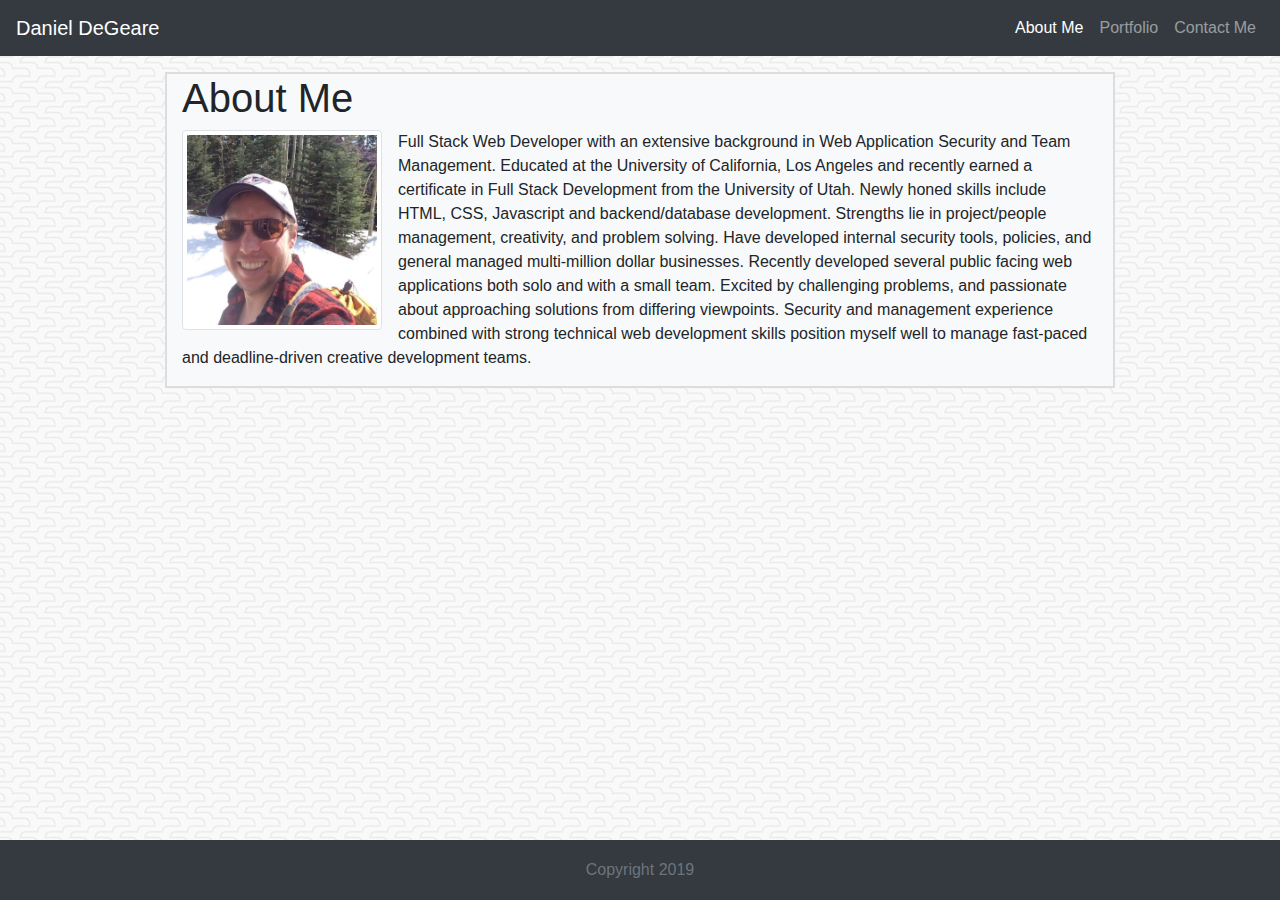
<file: index.html>
<!doctype html>
<html lang="en">
  <head>
    <title>Degeare.com</title>
    <!-- Required meta tags -->
    <meta charset="utf-8">
    <meta name="viewport" content="width=device-width, initial-scale=1, shrink-to-fit=no">

    <!-- Bootstrap CSS -->
    <link rel="stylesheet" href="https://stackpath.bootstrapcdn.com/bootstrap/4.3.1/css/bootstrap.min.css" integrity="sha384-ggOyR0iXCbMQv3Xipma34MD+dH/1fQ784/j6cY/iJTQUOhcWr7x9JvoRxT2MZw1T" crossorigin="anonymous">
    <link rel="stylesheet" href="./assets/css/styles.css">
  </head>
  <body>
    <!-- Optional JavaScript -->
    <!-- jQuery first, then Popper.js, then Bootstrap JS -->
    <script src="https://code.jquery.com/jquery-3.3.1.slim.min.js" integrity="sha384-q8i/X+965DzO0rT7abK41JStQIAqVgRVzpbzo5smXKp4YfRvH+8abtTE1Pi6jizo" crossorigin="anonymous"></script>
    <script src="https://cdnjs.cloudflare.com/ajax/libs/popper.js/1.14.7/umd/popper.min.js" integrity="sha384-UO2eT0CpHqdSJQ6hJty5KVphtPhzWj9WO1clHTMGa3JDZwrnQq4sF86dIHNDz0W1" crossorigin="anonymous"></script>
    <script src="https://stackpath.bootstrapcdn.com/bootstrap/4.3.1/js/bootstrap.min.js" integrity="sha384-JjSmVgyd0p3pXB1rRibZUAYoIIy6OrQ6VrjIEaFf/nJGzIxFDsf4x0xIM+B07jRM" crossorigin="anonymous"></script>
    <nav class="navbar navbar-expand-lg navbar-dark bg-dark">
        <a class="navbar-brand" href="./index.html">Daniel DeGeare</a>
        <button class="navbar-toggler" type="button" data-toggle="collapse" data-target="#navbarNavAltMarkup" aria-controls="navbarNavAltMarkup" aria-expanded="false" aria-label="Toggle navigation">
          <span class="navbar-toggler-icon"></span>
        </button>
        <div class="collapse navbar-collapse" id="navbarNavAltMarkup">
          <div class="navbar-nav ml-auto">
            <a class="nav-item nav-link ml-auto active" href="./index.html">About Me <span class="sr-only">(current)</span></a>
            <a class="nav-item nav-link ml-auto" href="./portfolio.html">Portfolio</a>
            <a class="nav-item nav-link ml-auto" href="./contact.html">Contact Me</a>
          </div>
        </div>
      </nav>
      <div class="container mt-3">
          <div class="row">
              <div class="col-md-1">
              </div>
              <div class="col-md-10 bg-light" id="mainContent">
                  <h1>About Me</h1>
                  <img class="float-left mr-3 img-thumbnail" src="./assets/images/me.jpg" alt="Picture of Dan" style="width: 200px; height: 200px;"/> 
                  <p>Full Stack Web Developer with an extensive background in Web Application Security and Team Management. Educated at the University of California, Los Angeles and recently earned a certificate in Full Stack Development from the University of Utah.  Newly honed skills include HTML, CSS, Javascript and backend/database development.  Strengths lie in project/people management, creativity, and problem solving.  Have developed internal security tools, policies, and general managed multi-million dollar businesses. Recently developed several public facing web applications both solo and with a small team. Excited by challenging problems, and passionate about approaching solutions from differing viewpoints.  Security and management experience combined with strong technical web development skills position myself well to manage fast-paced and deadline-driven creative development teams.</p>
              </div>
              <div class="col-md-1">
                </div>  
          </div>
        </div>
        <footer class="footer bg-dark">
                <div class="container">
                  <span class="text-muted">Copyright 2019</span>
                </div>
              </footer>
</body>
</html>
</file>
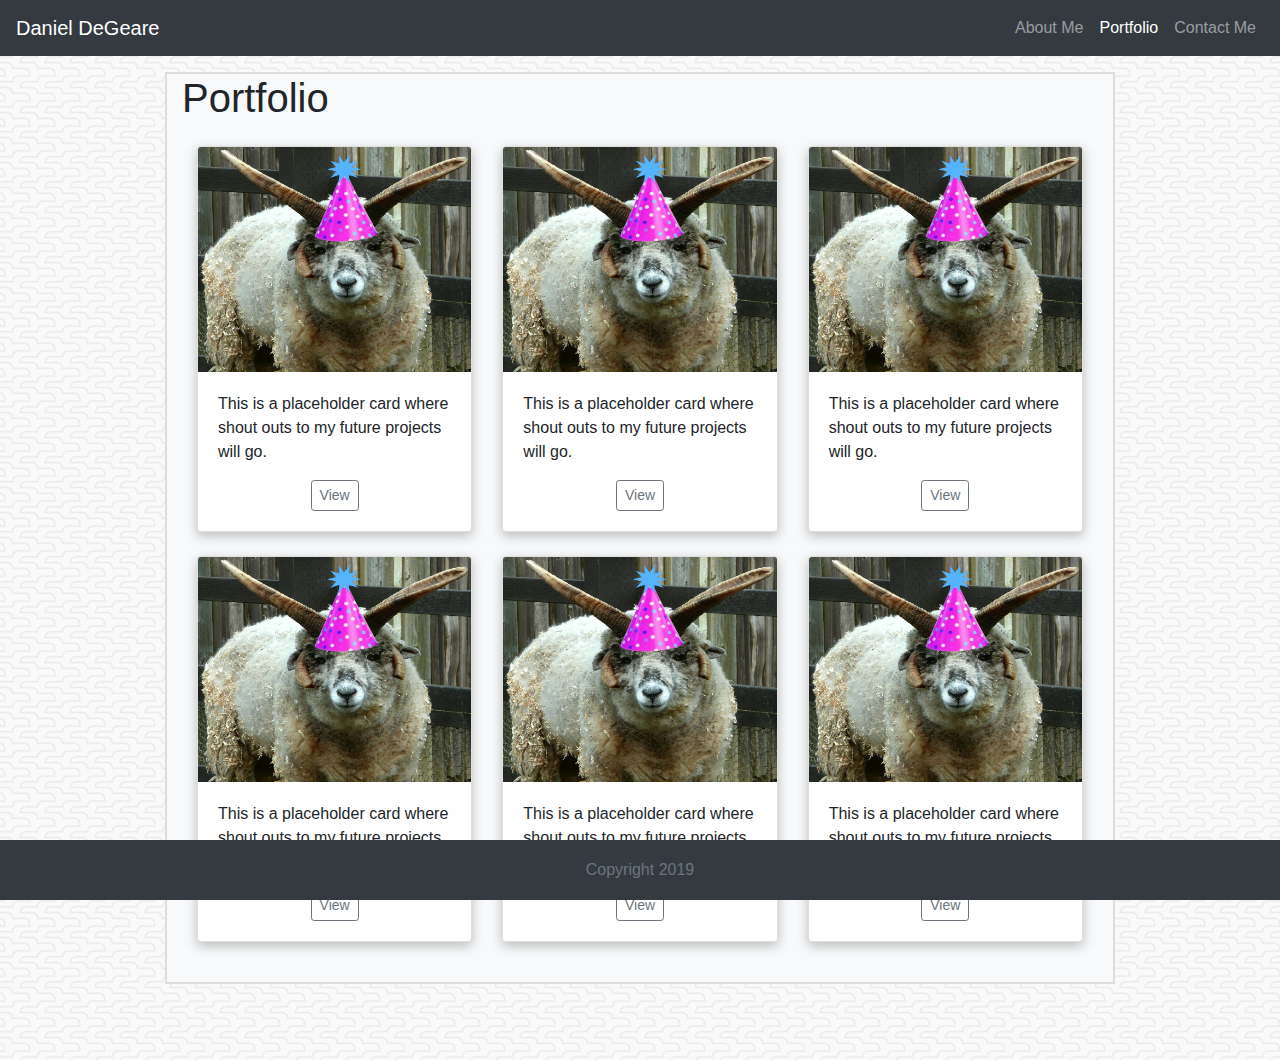
<file: portfolio.html>
<!doctype html>
<html lang="en">
  <head>
    <title>Degeare.com</title>
    <!-- Required meta tags -->
    <meta charset="utf-8">
    <meta name="viewport" content="width=device-width, initial-scale=1, shrink-to-fit=no">

    <!-- Bootstrap CSS -->
    <link rel="stylesheet" href="https://stackpath.bootstrapcdn.com/bootstrap/4.3.1/css/bootstrap.min.css" integrity="sha384-ggOyR0iXCbMQv3Xipma34MD+dH/1fQ784/j6cY/iJTQUOhcWr7x9JvoRxT2MZw1T" crossorigin="anonymous">
    <link rel="stylesheet" href="./assets/css/styles.css">
  </head>
  <body>
      
    <!-- Optional JavaScript -->
    <!-- jQuery first, then Popper.js, then Bootstrap JS -->
    <script src="https://code.jquery.com/jquery-3.3.1.slim.min.js" integrity="sha384-q8i/X+965DzO0rT7abK41JStQIAqVgRVzpbzo5smXKp4YfRvH+8abtTE1Pi6jizo" crossorigin="anonymous"></script>
    <script src="https://cdnjs.cloudflare.com/ajax/libs/popper.js/1.14.7/umd/popper.min.js" integrity="sha384-UO2eT0CpHqdSJQ6hJty5KVphtPhzWj9WO1clHTMGa3JDZwrnQq4sF86dIHNDz0W1" crossorigin="anonymous"></script>
    <script src="https://stackpath.bootstrapcdn.com/bootstrap/4.3.1/js/bootstrap.min.js" integrity="sha384-JjSmVgyd0p3pXB1rRibZUAYoIIy6OrQ6VrjIEaFf/nJGzIxFDsf4x0xIM+B07jRM" crossorigin="anonymous"></script>
    <nav class="navbar navbar-expand-lg navbar-dark bg-dark">
        <a class="navbar-brand" href="./index.html">Daniel DeGeare</a>
        <button class="navbar-toggler" type="button" data-toggle="collapse" data-target="#navbarNavAltMarkup" aria-controls="navbarNavAltMarkup" aria-expanded="false" aria-label="Toggle navigation">
          <span class="navbar-toggler-icon"></span>
        </button>
        <div class="collapse navbar-collapse" id="navbarNavAltMarkup">
          <div class="navbar-nav ml-auto">
            <a class="nav-item nav-link ml-auto" href="./index.html">About Me <span class="sr-only">(current)</span></a>
            <a class="nav-item nav-link ml-auto active" href="./portfolio.html">Portfolio</a>
            <a class="nav-item nav-link ml-auto" href="./contact.html">Contact Me</a>
          </div>
        </div>
      </nav>
      <div class="container mt-3">
          <div class="row">
              <div class="col-md-1">
              </div>
              <div class="col-md-10 bg-light" id="mainContent">
                    <h1>Portfolio</h1>
                    <div class="album py-3 bg-light">
                            <div class="container">
                              <div class="row">
                                <div class="col-md-4">
                                  <div class="card mb-4 box-shadow">
                                    <img class="card-img-top" src="./assets/images/sheep.jpg" alt="Picture of a sheep" style="height: 225px; width: 100%; display: block;">
                                    <div class="card-body">
                                      <p class="card-text">This is a placeholder card where shout outs to my future projects will go.</p>
                                      <div class="d-flex justify-content-between align-items-center">
                                        <div class="btn-group ml-auto mr-auto">
                                                <button type="button" class="btn btn-sm btn-outline-secondary" onclick="location.href='http://degeare.com'">View</button>
                                        </div>
                                      </div>
                                    </div>
                                  </div>
                                </div>
                                <div class="col-md-4">
                                  <div class="card mb-4 box-shadow">
                                    <img class="card-img-top" src="./assets/images/sheep.jpg" alt="Picture of a sheep" style="height: 225px; width: 100%; display: block;">
                                    <div class="card-body">
                                      <p class="card-text">This is a placeholder card where shout outs to my future projects will go.</p>
                                      <div class="d-flex justify-content-between align-items-center">
                                            <div class="btn-group ml-auto mr-auto">
                                          <button type="button" class="btn btn-sm btn-outline-secondary" onclick="location.href='http://degeare.com'">View</button>
                                        </div>
                                      </div>
                                    </div>
                                  </div>
                                </div>
                                <div class="col-md-4">
                                  <div class="card mb-4 box-shadow">
                                    <img class="card-img-top" src="./assets/images/sheep.jpg" alt="Picture of a sheep" style="height: 225px; width: 100%; display: block;">
                                    <div class="card-body">
                                      <p class="card-text">This is a placeholder card where shout outs to my future projects will go.</p>
                                      <div class="d-flex justify-content-between align-items-center">
                                            <div class="btn-group ml-auto mr-auto">
                                                <button type="button" class="btn btn-sm btn-outline-secondary" onclick="location.href='http://degeare.com'">View</button>
                                        </div>
                                      </div>
                                    </div>
                                  </div>
                                </div>
                    
                                <div class="col-md-4">
                                  <div class="card mb-4 box-shadow">
                                    <img class="card-img-top" src="./assets/images/sheep.jpg" alt="Picture of a sheep" style="height: 225px; width: 100%; display: block;">
                                    <div class="card-body">
                                      <p class="card-text">This is a placeholder card where shout outs to my future projects will go.</p>
                                      <div class="d-flex justify-content-between align-items-center">
                                            <div class="btn-group ml-auto mr-auto">
                                                <button type="button" class="btn btn-sm btn-outline-secondary" onclick="location.href='http://degeare.com'">View</button>
                                        </div>
                                      </div>
                                    </div>
                                  </div>
                                </div>
                                <div class="col-md-4">
                                  <div class="card mb-4 box-shadow">
                                    <img class="card-img-top" src="./assets/images/sheep.jpg" alt="Picture of a sheep" style="height: 225px; width: 100%; display: block;">
                                    <div class="card-body">
                                      <p class="card-text">This is a placeholder card where shout outs to my future projects will go.</p>
                                      <div class="d-flex justify-content-between align-items-center">
                                            <div class="btn-group ml-auto mr-auto">
                                                <button type="button" class="btn btn-sm btn-outline-secondary" onclick="location.href='http://degeare.com'">View</button>
                                        </div>
                                      </div>
                                    </div>
                                  </div>
                                </div>
                                <div class="col-md-4">
                                  <div class="card mb-4 box-shadow">
                                    <img class="card-img-top" src="./assets/images/sheep.jpg" alt="Picture of a sheep" style="height: 225px; width: 100%; display: block;">
                                    <div class="card-body">
                                      <p class="card-text">This is a placeholder card where shout outs to my future projects will go.</p>
                                      <div class="d-flex justify-content-between align-items-center">
                                            <div class="btn-group ml-auto mr-auto">
                                                <button type="button" class="btn btn-sm btn-outline-secondary" onclick="location.href='http://degeare.com'">View</button>
                                        </div>
                                      </div>
                                    </div>
                                  </div>
                                </div>
                              </div>
                            </div>
                          </div>
              </div>
              <div class="col-md-1">
                </div>   
          </div> 
        </div>
        <footer class="footer bg-dark">
                <div class="container">
                  <span class="text-muted">Copyright 2019</span>
                </div>
              </footer>
</body>
</html>
</file>
<file: assets/css/styles.css>
body{
    background-image: url("../images/beanstalk.png") !important;
}

#mainContent{
    background-color: #ffffff;
    border: 2px solid #dddddd;
    line-height: 1.5;
    margin-bottom: 76px;
}
.footer {
    position: fixed;
    bottom: 0;
    width: 100%;
    height: 60px; /* Set the fixed height of the footer here */
    line-height: 60px; /* Vertically center the text there */
    text-align: center;
  }
  .box-shadow { box-shadow: 0 .25rem .75rem rgba(0, 0, 0, .25); }
</file>
